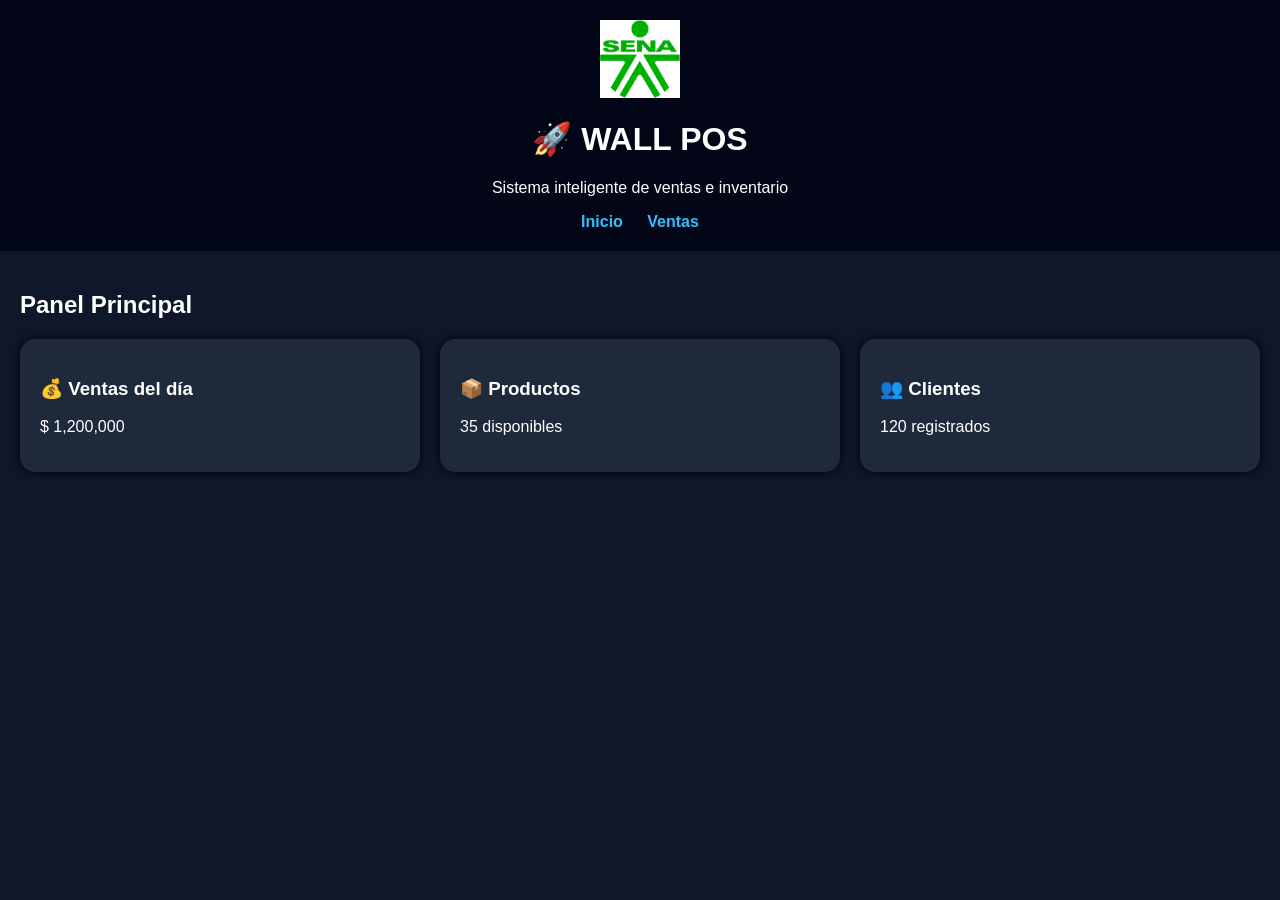
<file: index.html>
<!DOCTYPE html>
<html lang="es">
<head>
    <meta charset="UTF-8">
    <title>WALL POS</title>
    <link rel="stylesheet" href="estilos.css">
</head>
<body>

<header>
    <img src="img/logo.png" class="logo">
    <h1>🚀 WALL POS</h1>
    <p>Sistema inteligente de ventas e inventario</p>

    <nav>
        <a href="index.html">Inicio</a>
        <a href="ventas.html">Ventas</a>
    </nav>
</header>

<section class="contenedor">

    <h2>Panel Principal</h2>

    <div class="grid">

        <div class="card">
            <h3>💰 Ventas del día</h3>
            <p>$ 1,200,000</p>
        </div>

        <div class="card">
            <h3>📦 Productos</h3>
            <p>35 disponibles</p>
        </div>

        <div class="card">
            <h3>👥 Clientes</h3>
            <p>120 registrados</p>
        </div>

    </div>

</section>

<script src="script.js"></script>
</body>
</html>
</file>
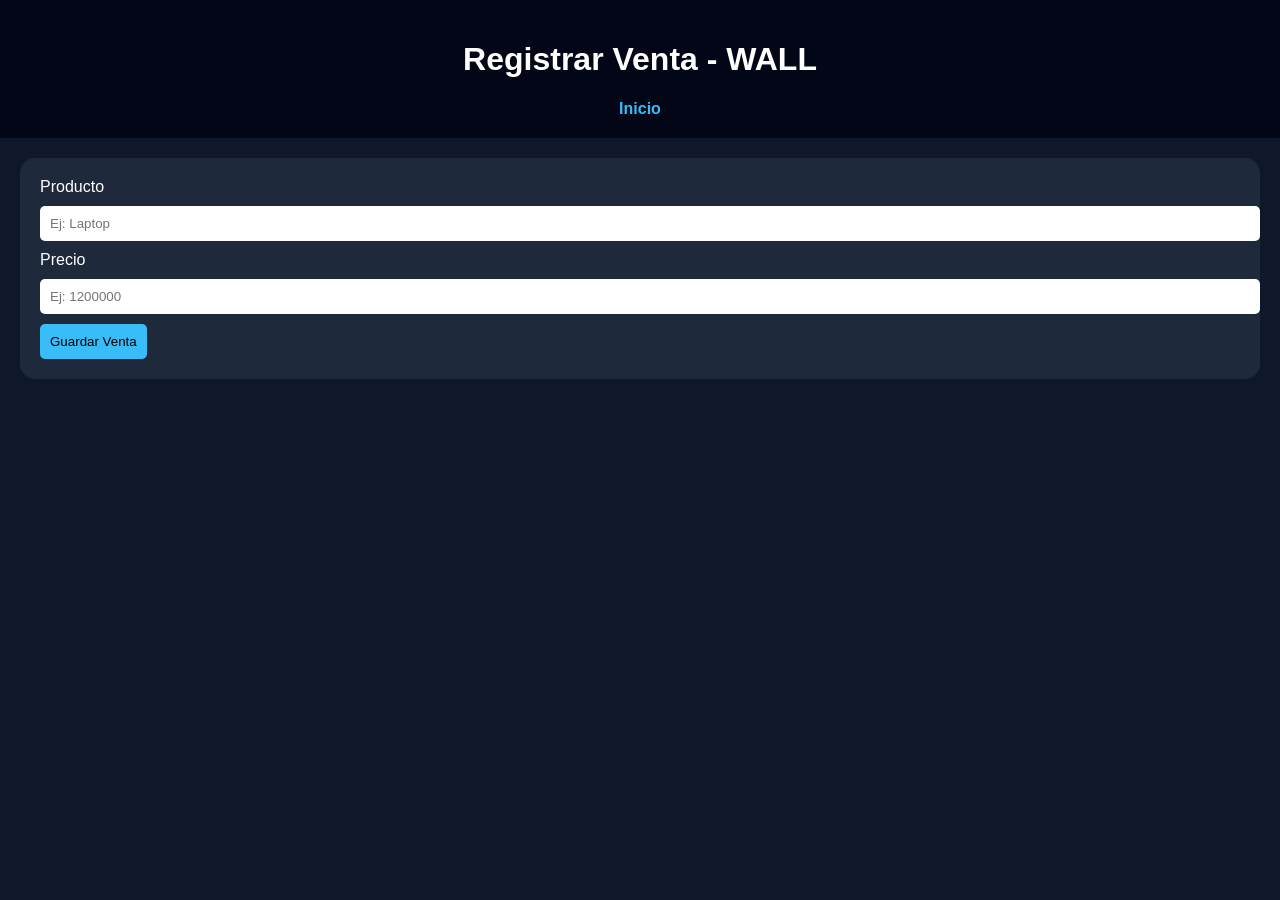
<file: ventas.html>
<!DOCTYPE html>
<html lang="es">
<head>
    <meta charset="UTF-8">
    <title>Ventas - WALL</title>
    <link rel="stylesheet" href="estilos.css">
</head>
<body>

<header>
    <h1>Registrar Venta - WALL</h1>

    <nav>
        <a href="index.html">Inicio</a>
    </nav>
</header>

<section class="contenedor">
    
    <form id="formVenta">
        <label>Producto</label>
        <input type="text" id="producto" placeholder="Ej: Laptop" required>

        <label>Precio</label>
        <input type="number" id="precio" placeholder="Ej: 1200000" required>

        <button type="submit">Guardar Venta</button>
    </form>

    <p id="mensaje"></p>

</section>

<script src="script.js"></script>
</body>
</html>
</file>
<file: estilos.css>
body {
    font-family: Arial;
    margin: 0;
    background: #0f172a;
    color: white;
}

header {
    background: #020617;
    padding: 20px;
    text-align: center;
}

nav a {
    color: #38bdf8;
    margin: 10px;
    text-decoration: none;
    font-weight: bold;
}

nav a:hover {
    color: white;
}

.contenedor {
    padding: 20px;
}

.grid {
    display: grid;
    grid-template-columns: repeat(auto-fit, minmax(200px, 1fr));
    gap: 20px;
}

.card {
    background: #1e293b;
    padding: 20px;
    border-radius: 15px;
    box-shadow: 0 0 10px #000;
    transition: transform 0.3s;
}

.card:hover {
    transform: scale(1.05);
}

form {
    background: #1e293b;
    padding: 20px;
    border-radius: 15px;
}

input {
    width: 100%;
    padding: 10px;
    margin: 10px 0;
    border: none;
    border-radius: 5px;
}

button {
    background: #38bdf8;
    color: black;
    padding: 10px;
    border: none;
    cursor: pointer;
    border-radius: 5px;
}

button:hover {
    background: #0ea5e9;
}

.logo {
    width: 80px;
    display: block;
    margin: 0 auto 10px;
}
</file>
